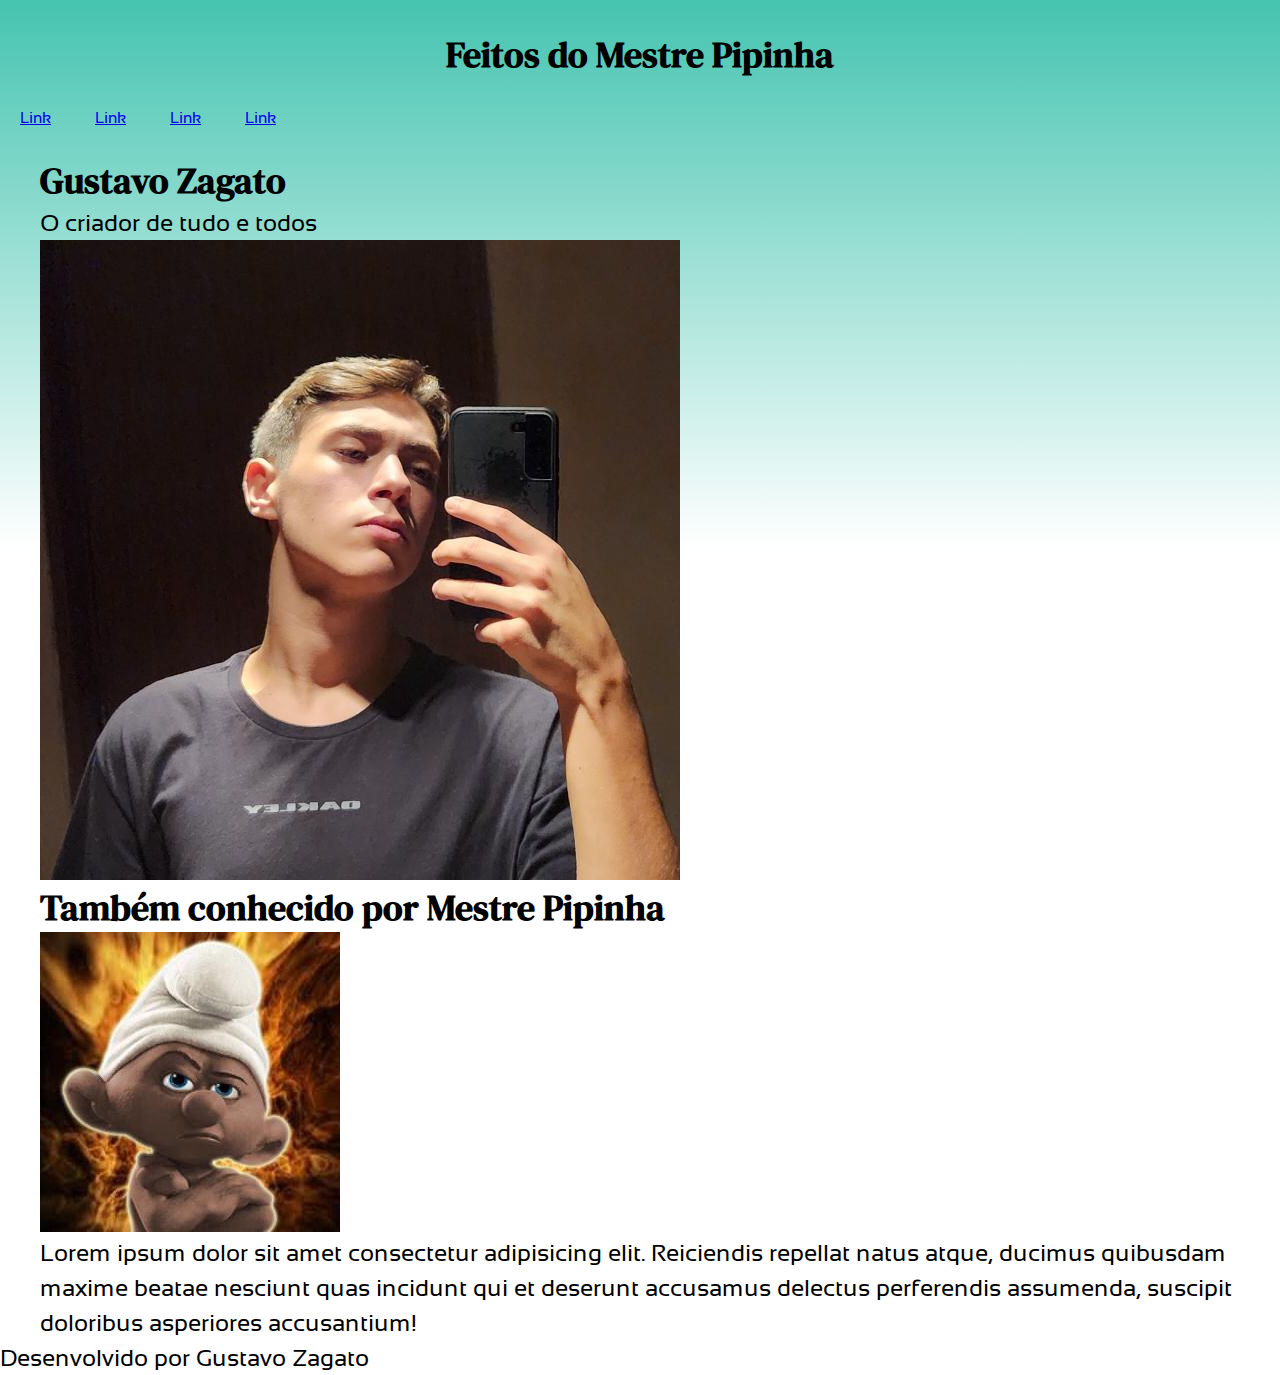
<file: desafio10/index.html>
<!DOCTYPE html>
<html lang="pt-br">
<head>
    <meta charset="UTF-8">
    <meta name="viewport" content="width=device-width, initial-scale=1.0">
    <link rel="stylesheet" href="style.css">
    <title>Mestre Pipinha</title>
</head>
<body>
    <header>
        <h1>
            Feitos do Mestre Pipinha
        </h1>
        <nav>
            <a href="#">Link</a>
            <a href="#">Link</a>
            <a href="#">Link</a>
            <a href="#">Link</a>
        </nav>
    </header>

    <main>
        <h2>
            Gustavo Zagato
        </h2>
        <div>
            <p>
                O criador de tudo e todos
            </p>
            <img src="imagens/eu.png" alt="Gustavo Zagato" class="direita">
        </div>

        <h2>
            Também conhecido por Mestre Pipinha
        </h2>
        <div>
            <img src="imagens/mestre-pipinha.png" alt="Mestre Pipinha">
            <p>
                Lorem ipsum dolor sit amet consectetur adipisicing elit. Reiciendis repellat natus atque, ducimus quibusdam maxime beatae nesciunt quas incidunt qui et deserunt accusamus delectus perferendis assumenda, suscipit doloribus asperiores accusantium!
            </p>
        </div>
    </main>

    <footer>
        <p>
            Desenvolvido por Gustavo Zagato
        </p>
    </footer>
</body>
</html>
</file>
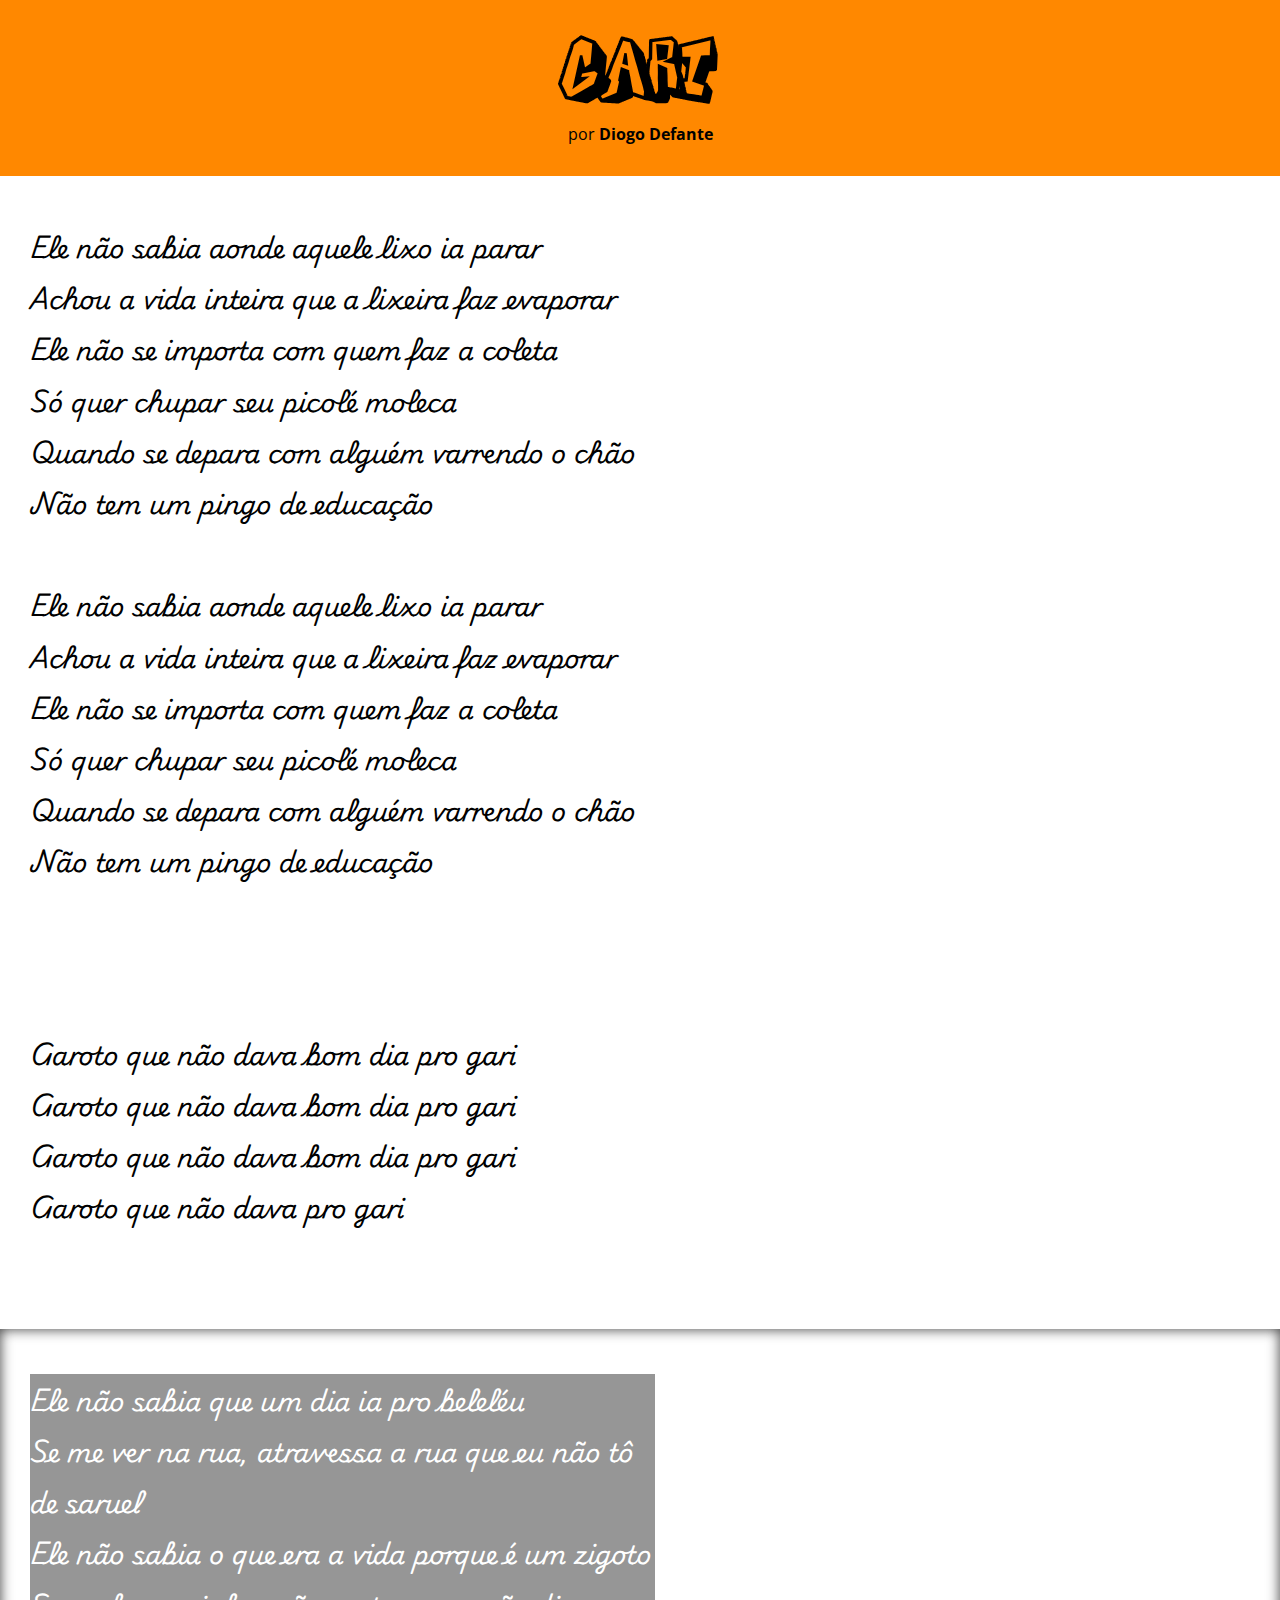
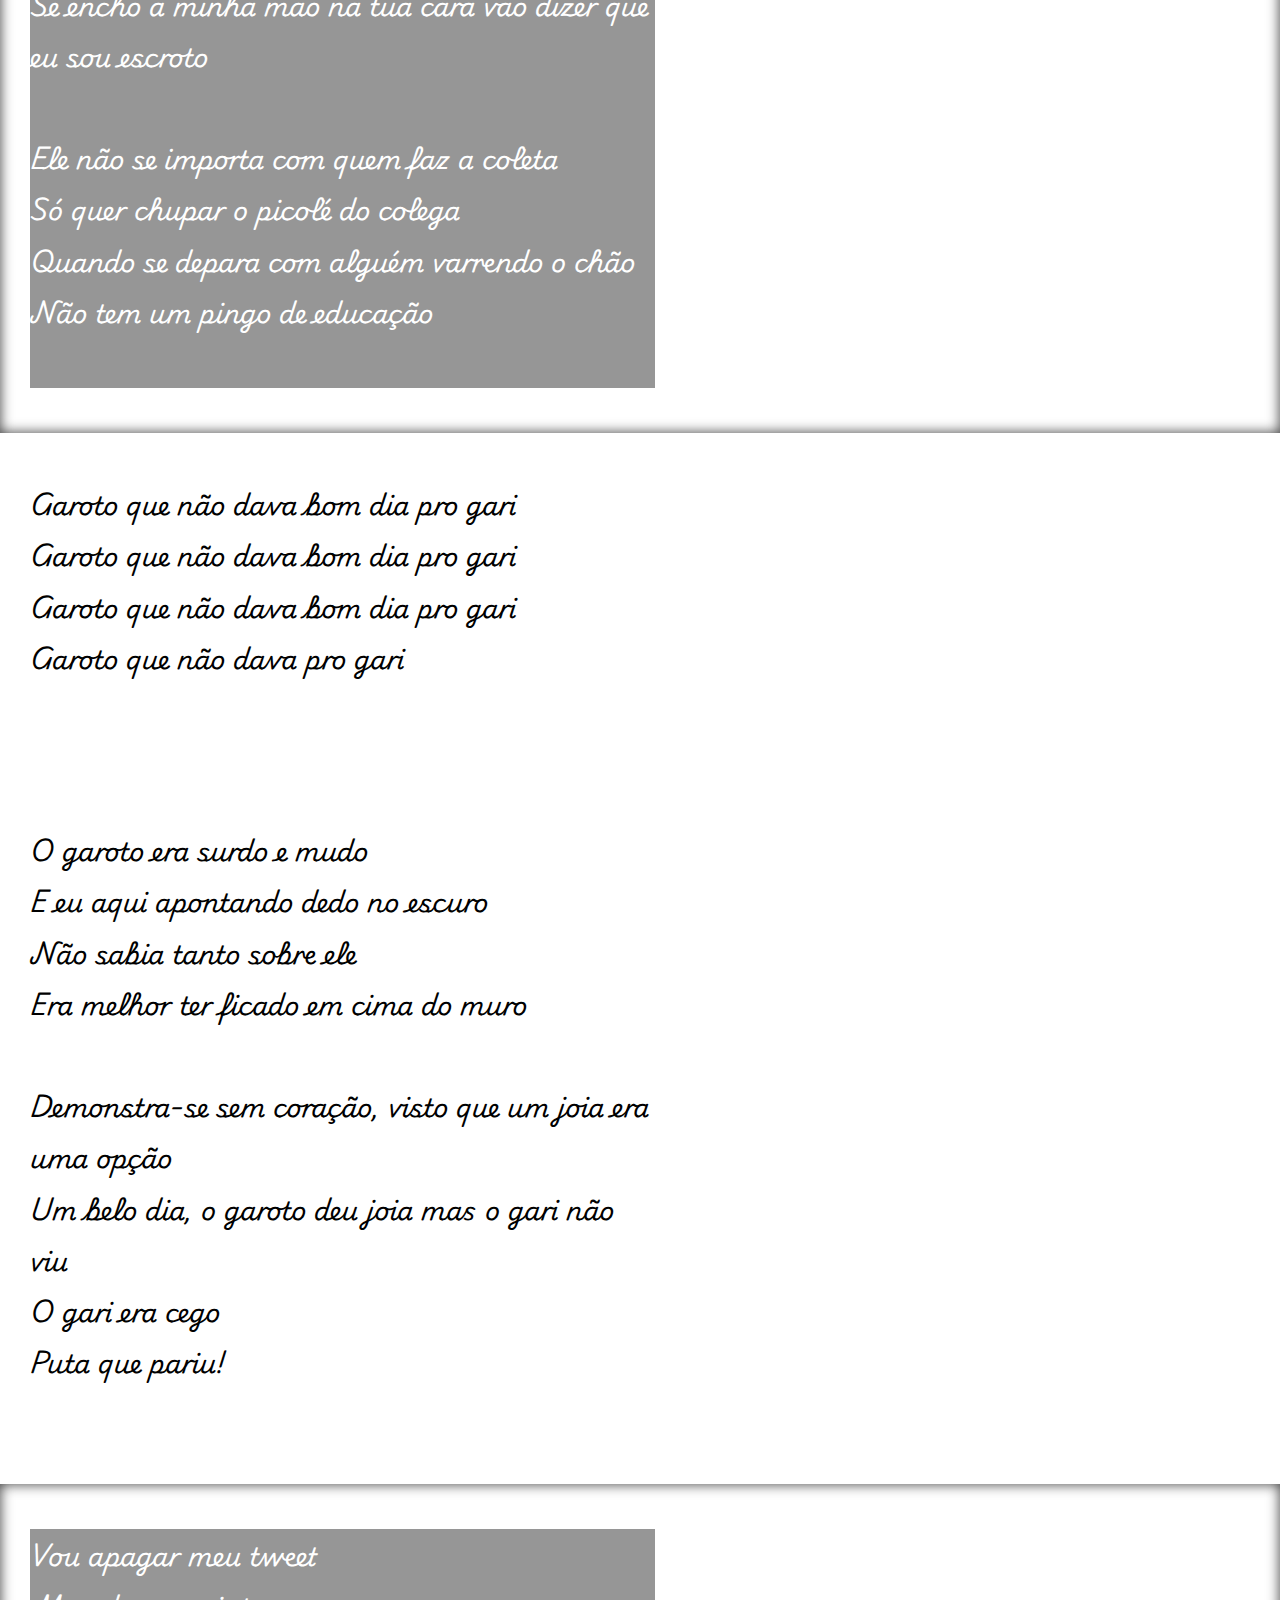
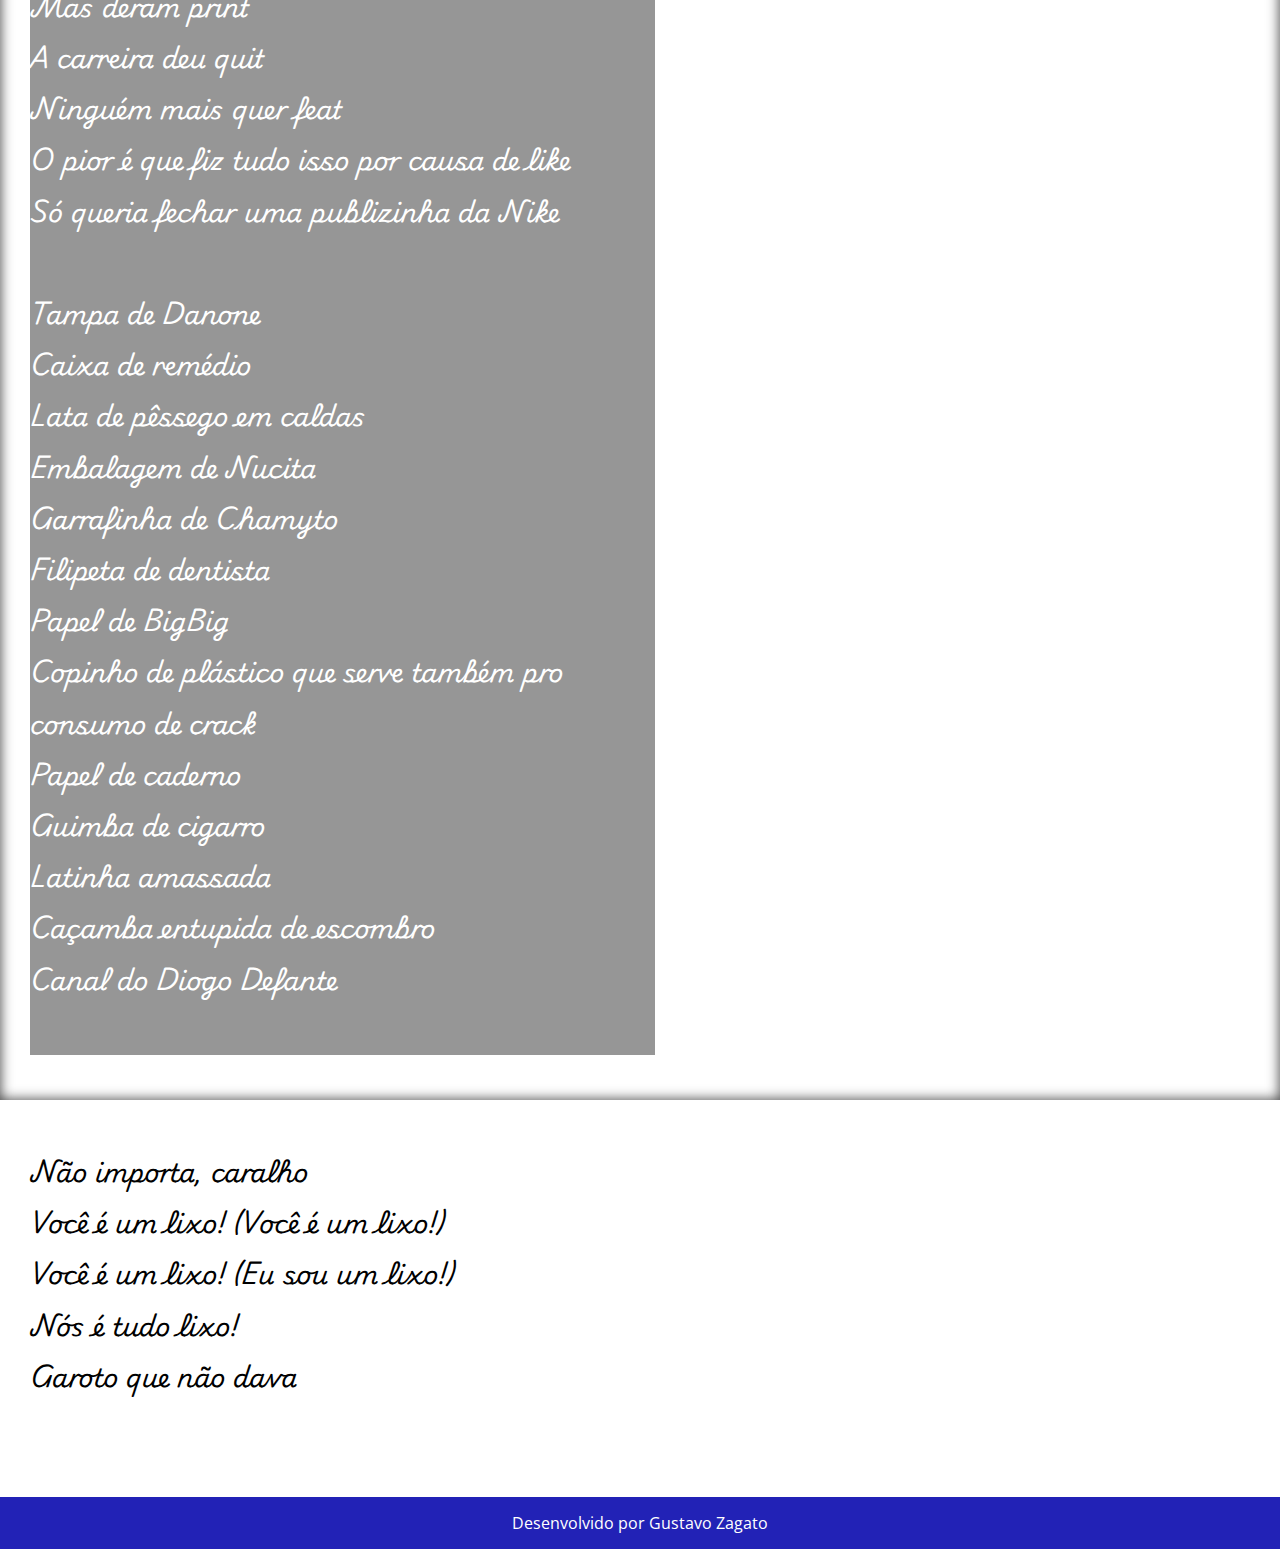
<file: desafio12/index.html>
<!DOCTYPE html>
<html lang="pt-br">
<head>
    <meta charset="UTF-8">
    <meta name="viewport" content="width=device-width, initial-scale=1.0">
    <link rel="stylesheet" href="style.css">
    <title>Gari</title>
</head>
<body>
    <header>
        <h1>Gari</h1>
        <aside>por <strong><a href="#">Diogo Defante</a></strong></aside>
    </header>

    <main>
        <section class="normal">
            <p>
                Ele não sabia aonde aquele lixo ia parar <br>
                Achou a vida inteira que a lixeira faz evaporar <br>
                Ele não se importa com quem faz a coleta <br>
                Só quer chupar seu picolé moleca <br>
                Quando se depara com alguém varrendo o chão <br>
                Não tem um pingo de educação <br>
            </p>
            <p>
                Ele não sabia aonde aquele lixo ia parar<br>
                Achou a vida inteira que a lixeira faz evaporar<br>
                Ele não se importa com quem faz a coleta<br>
                Só quer chupar seu picolé moleca<br>
                Quando se depara com alguém varrendo o chão<br>
                Não tem um pingo de educação<br>
            </p>
        </section>

        <section class="normal">
            <p>
                Garoto que não dava bom dia pro gari<br>
                Garoto que não dava bom dia pro gari<br>
                Garoto que não dava bom dia pro gari<br>
                Garoto que não dava pro gari<br>
            </p>
        </section>

        <section class="imagem">
            <p>
                Ele não sabia que um dia ia pro beleléu<br>
                Se me ver na rua, atravessa a rua que eu não tô de saruel<br>
                Ele não sabia o que era a vida porque é um zigoto<br>
                Se encho a minha mão na tua cara vão dizer que eu sou escroto<br>
            </p>
            <p>
                Ele não se importa com quem faz a coleta<br>
                Só quer chupar o picolé do colega<br>
                Quando se depara com alguém varrendo o chão<br>
                Não tem um pingo de educação<br>
            </p>
        </section>

        <section class="normal">
            <p>
                Garoto que não dava bom dia pro gari<br>
                Garoto que não dava bom dia pro gari<br>
                Garoto que não dava bom dia pro gari<br>
                Garoto que não dava pro gari<br>
            </p>
        </section>

        <section class="normal">
            <p>
                O garoto era surdo e mudo<br>
                E eu aqui apontando dedo no escuro<br>
                Não sabia tanto sobre ele<br>
                Era melhor ter ficado em cima do muro<br>
            </p>
            <p>
                Demonstra-se sem coração, visto que um joia era uma opção<br>
                Um belo dia, o garoto deu joia mas o gari não viu<br>
                O gari era cego<br>
                Puta que pariu!<br>
            </p>
        </section>

        <section class="imagem">
            <p>
                Vou apagar meu tweet<br>
                Mas deram print<br>
                A carreira deu quit<br>
                Ninguém mais quer feat<br>
                O pior é que fiz tudo isso por causa de like<br>
                Só queria fechar uma publizinha da Nike<br>
            </p>
            <p>
                Tampa de Danone<br>
                Caixa de remédio<br>
                Lata de pêssego em caldas<br>
                Embalagem de Nucita<br>
                Garrafinha de Chamyto<br>
                Filipeta de dentista<br>
                Papel de BigBig<br>
                Copinho de plástico que serve também pro consumo de crack<br>
                Papel de caderno<br>
                Guimba de cigarro<br>
                Latinha amassada<br>
                Caçamba entupida de escombro<br>
                Canal do Diogo Defante<br>
            </p>
        </section>

        <section class="normal">
            <p>
                Não importa, caralho<br>
                Você é um lixo! (Você é um lixo!)<br>
                Você é um lixo! (Eu sou um lixo!)<br>
                Nós é tudo lixo!<br>
                Garoto que não dava<br>
            </p>
        </section>
    </main>

    <footer>
        <aside> Desenvolvido por Gustavo Zagato </aside>
    </footer>
</body>
</html>
</file>
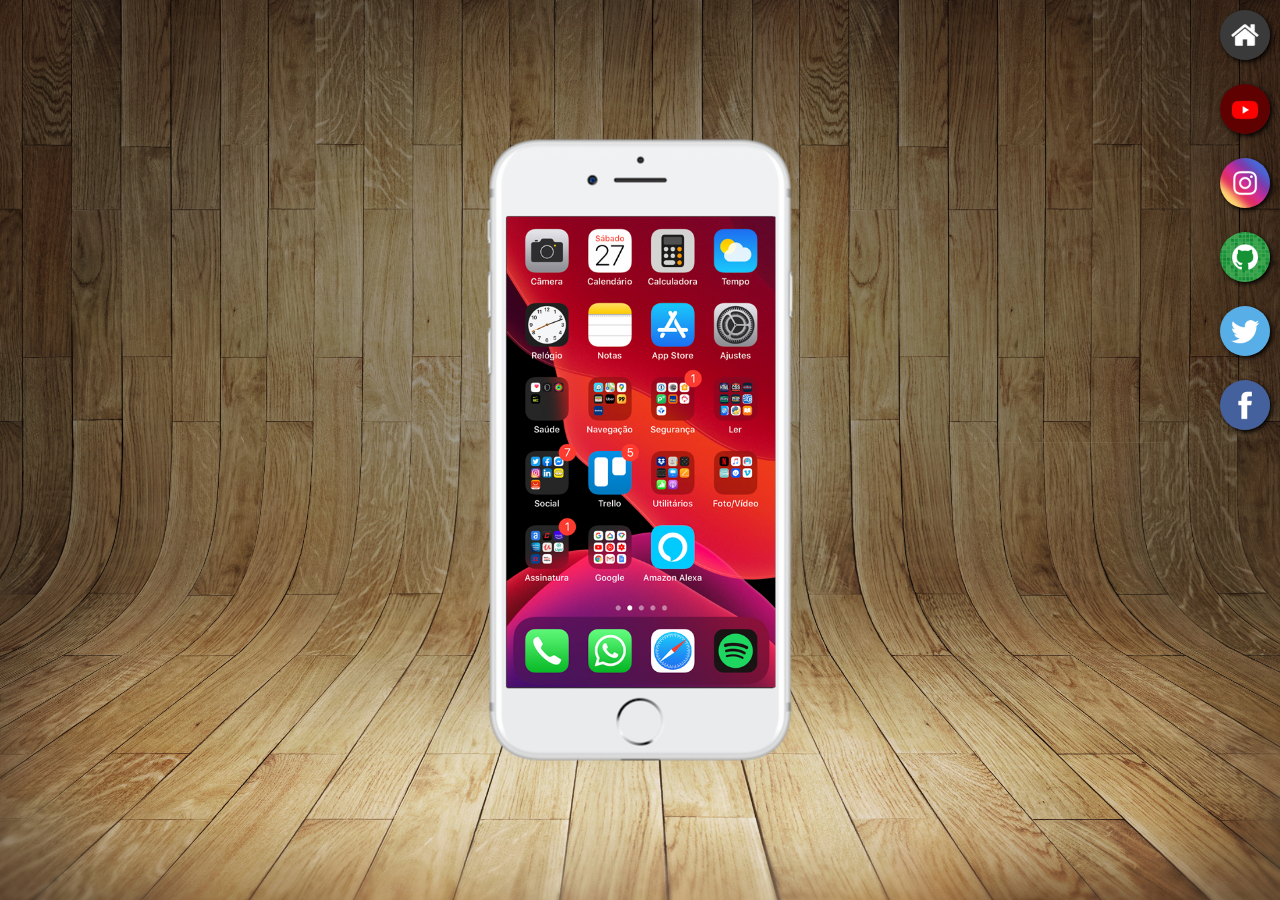
<file: desafio13/index.html>
<!DOCTYPE html>
<html lang="pt-br">
<head>
    <meta charset="UTF-8">
    <meta name="viewport" content="width=device-width, initial-scale=1.0">
    <link rel="shortcut icon" href="favicon.ico" type="image/x-icon">
    <link rel="stylesheet" href="style.css">
    <title>Projeto Redes Sociais</title>
</head>
<body>
    <main>
        <section id="telefone">
            <iframe src="home.html" name="tela" id="tela" frameborder="0"></iframe>
        </section>
        <section id="redes-sociais">
            <a href="home.html" target="tela"> <img src="imagens/logo-home.jpg" alt="home"> </a><br>
            <a href="https://www.youtube.com" target="tela"> <img src="imagens/logo-youtube.jpg" alt="youtube"> </a><br>
            <a href="https://www.instagram.com" target="tela"> <img src="imagens/logo-instagram.jpg" alt="instagram"> </a><br>
            <a href="https://www.cursoemvideo.com/" target="tela"> <img src="imagens/logo-github.jpg" alt="github"> </a><br>
            <a href="#" target="tela"> <img src="imagens/logo-twitter.jpg" alt="twitter"> </a><br>
            <a href="#" target="tela"> <img src="imagens/logo-facebook.jpg" alt="facebook"> </a><br>
        </section>
    </main>
</body>
</html>
</file>
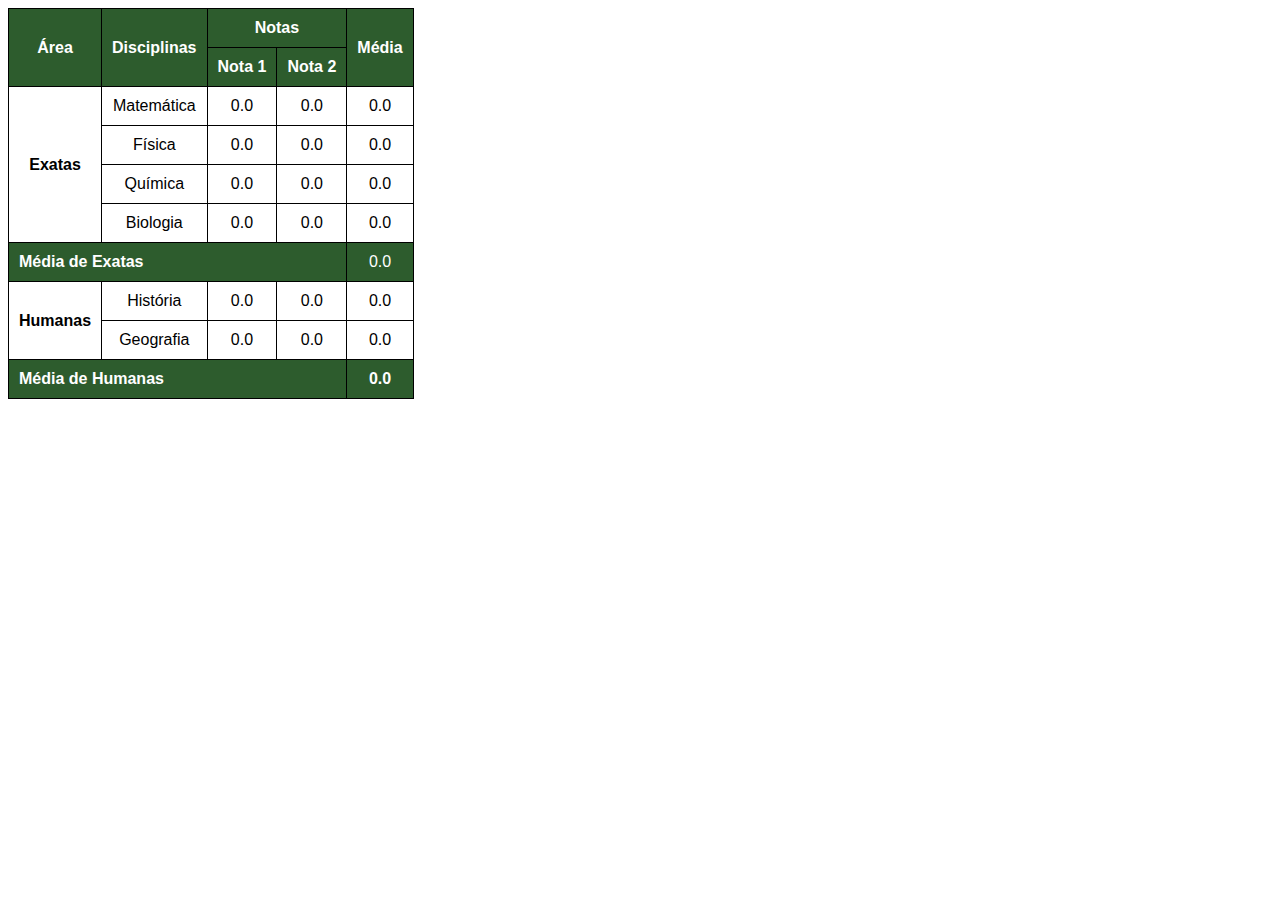
<file: desafio14-tabela/index.html>
<!DOCTYPE html>
<html lang="pt-br">
<head>
    <meta charset="UTF-8">
    <meta name="viewport" content="width=device-width, initial-scale=1.0">
    <title>Tabela imensa</title>
    <style>
        table{
            border-collapse: collapse;
            font-family: Arial, Helvetica, sans-serif;
        }

        td, th{
            border: 1px solid black;
            padding: 10px;
            text-align: center;
        }

        .cor{
            background-color: rgb(45, 92, 45);
            color: white;
        }

        .esquerda{
            text-align: left;
        }
    </style>
</head>
<body>
    <table>
        <thead>
            <tr class="cor">
                <th rowspan="2" scope="col">Área</th>
                <th rowspan="2" scope="col">Disciplinas</th>
                <th colspan="2" scope="colgroup">Notas</th>
                <th rowspan="2" scope="col">Média</th>
            </tr>
            <tr class="cor">
                <th scope="col">Nota 1</th>
                <th scope="col">Nota 2</th>
            </tr>
        </thead>
        <tbody>
            <tr>
                <th rowspan="4" scope="rowgroup">Exatas</td>
                <td>Matemática</td>
                <td>0.0</td>
                <td>0.0</td>
                <td>0.0</td>
            </tr>
            <tr>
                <td>Física</td>
                <td>0.0</td>
                <td>0.0</td>
                <td>0.0</td>
            </tr>
            <tr>
                <td>Química</td>
                <td>0.0</td>
                <td>0.0</td>
                <td>0.0</td>
            </tr>
            <tr>
                <td>Biologia</td>
                <td>0.0</td>
                <td>0.0</td>
                <td>0.0</td>
            </tr>
            <tr class="cor">
                <th colspan="4" class="esquerda" scope="row">Média de Exatas</th>
                <td>0.0</td>
            </tr>
            <tr>
                <th rowspan="2" scope="rowgroup">Humanas</td>
                <td>História</td>
                <td>0.0</td>
                <td>0.0</td>
                <td>0.0</td>
            </tr>
            <tr>
                <td>Geografia</td>
                <td>0.0</td>
                <td>0.0</td>
                <td>0.0</td>
            </tr>
            <tr class="cor">
                <th colspan="4" class="esquerda" scope="row">Média de Humanas</th>
                <td><strong>0.0</strong></td>
            </tr>
        </tbody>
    </table>
</body>
</html>
</file>
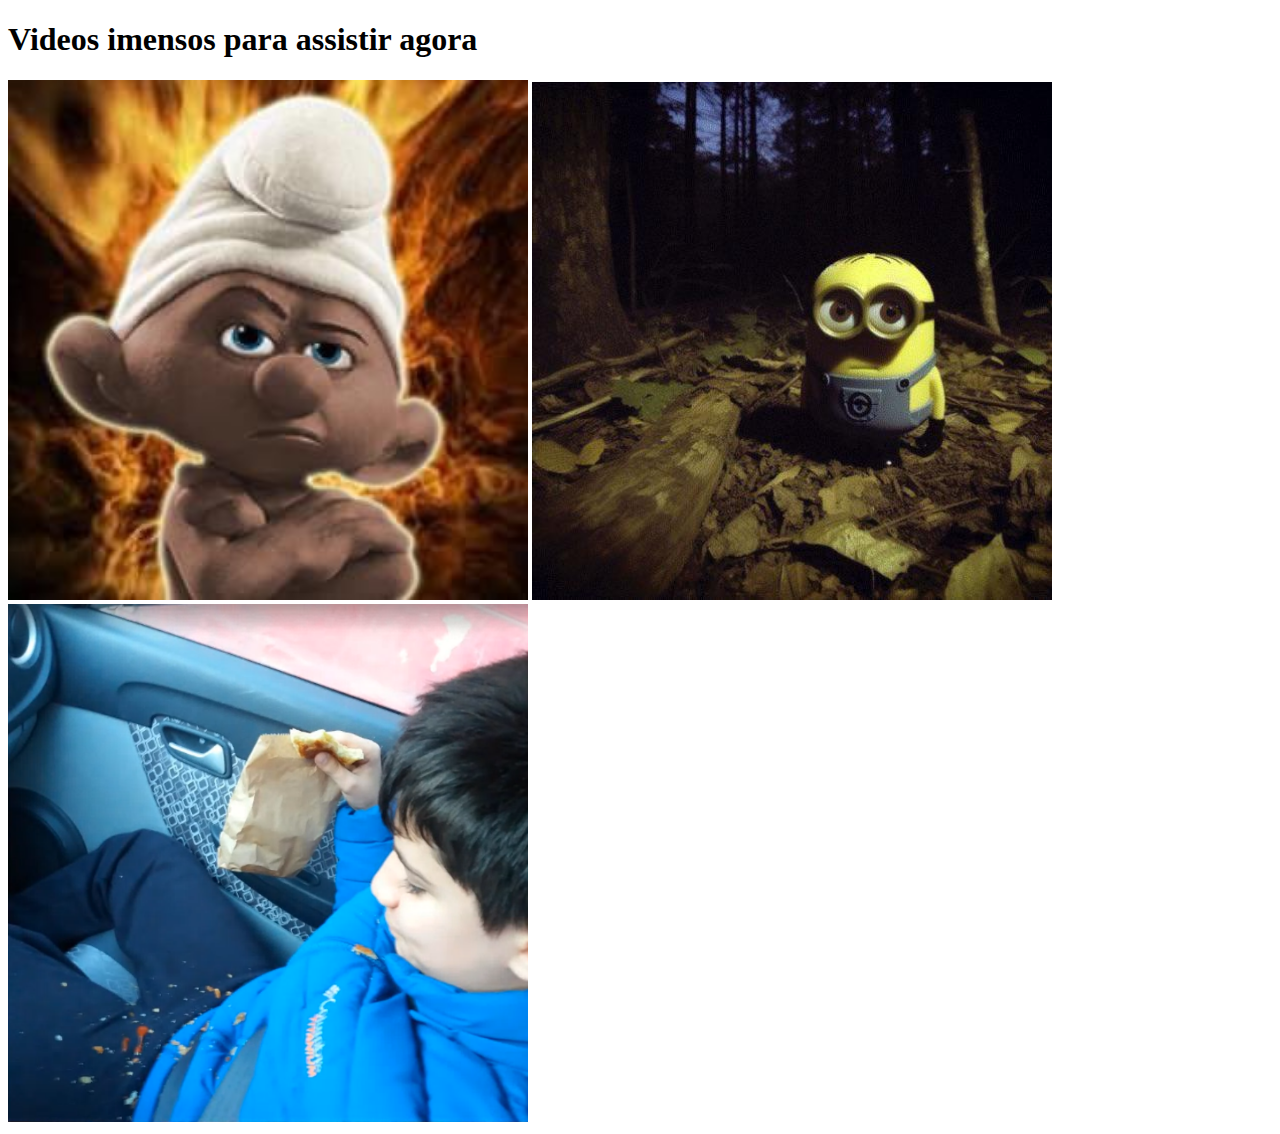
<file: desafio9/index.html>
<!DOCTYPE html>
<html lang="pt-br">
<head>
    <meta charset="UTF-8">
    <meta name="viewport" content="width=device-width, initial-scale=1.0">
    <title>Videos imensos</title>
</head>
<body>
    <h1> Videos imensos para assistir agora </h1>
    <a href="video1.html" rel="next"><img src="imagens/mestre-pipinha.jpg" alt="" width="520"></a>
    <a href="video2.html" rel="next"><img src="imagens/f0b.jpeg" alt="" width="520"></a>
    <a href="video3.html" rel="next"><img src="imagens/Screenshot_5.png" alt="" width="520"></a>
</body>
</html>
</file>
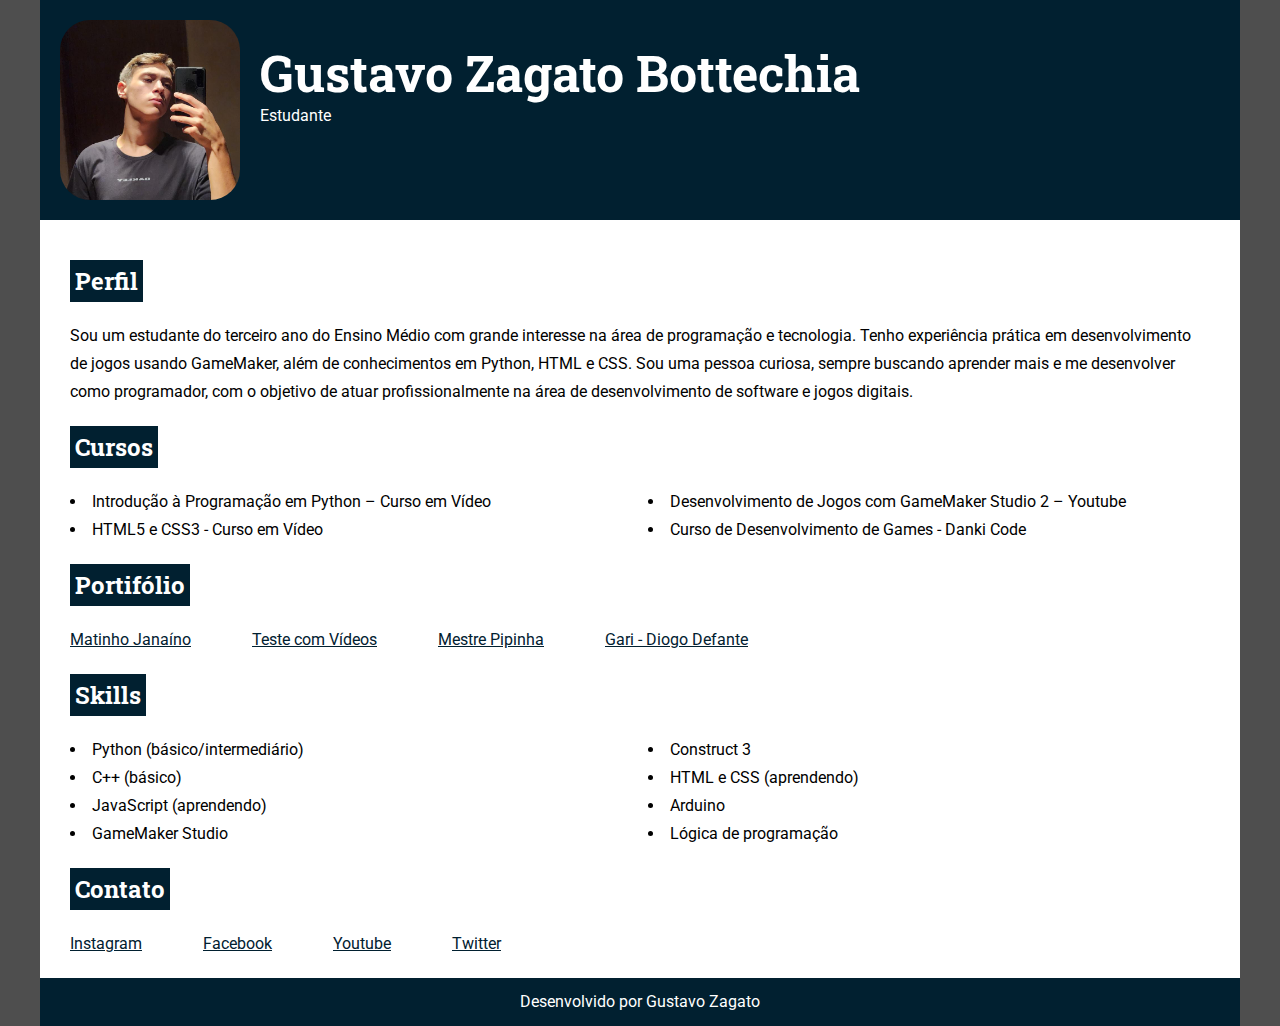
<file: gustavo/index.html>
<!DOCTYPE html>
<html lang="pt-br">
<head>
    <meta charset="UTF-8">
    <meta name="viewport" content="width=device-width, initial-scale=1.0">
    <link rel="stylesheet" href="style.css">
    <title>Gustavo Zagato</title>
</head>
<body>
    <header>
        <img src="imagens/eugrande.png" alt="Gustavo Zagato">
        <div>
            <h1>Gustavo Zagato Bottechia</h1>
            <aside>Estudante</aside>
        </div>
    </header>

    <main>
        <h2>Perfil</h2>
        <p>Sou um estudante do terceiro ano do Ensino Médio com grande interesse na área de programação e tecnologia. Tenho experiência prática em desenvolvimento de jogos usando GameMaker, além de conhecimentos em Python, HTML e CSS. Sou uma pessoa curiosa, sempre buscando aprender mais e me desenvolver como programador, com o objetivo de atuar profissionalmente na área de desenvolvimento de software e jogos digitais.</p>

        <h2>Cursos</h2>
        <ul >
            <li>Introdução à Programação em Python – Curso em Vídeo</li>
            <li>HTML5 e CSS3 - Curso em Vídeo</li>
            <li>Desenvolvimento de Jogos com GameMaker Studio 2 – Youtube</li>
            <li>Curso de Desenvolvimento de Games - Danki Code </li>
        </ul>

        <h2>Portifólio</h2>
        <nav>
            <a href="https://gustavozagato.github.io/html-css/desafio5/gustavo.html" target="_blank" rel="external">Matinho Janaíno</a>
            <a href="https://gustavozagato.github.io/html-css/desafio9/" target="_blank" rel="external">Teste com Vídeos</a>
            <a href="https://gustavozagato.github.io/html-css/desafio10/" target="_blank" rel="external">Mestre Pipinha</a>
            <a href="https://gustavozagato.github.io/html-css/desafio12/" target="_blank" rel="external">Gari - Diogo Defante</a>
        </nav>

        <h2>Skills</h2>
        <ul>
            <li>Python (básico/intermediário)</li>
            <li>C++ (básico)</li>
            <li>JavaScript (aprendendo)</li>
            <li>GameMaker Studio</li>
            <li>Construct 3</li>
            <li>HTML e CSS (aprendendo)</li>
            <li>Arduino</li>
            <li>Lógica de programação</li>
        </ul>

        <h2>Contato</h2>
        <nav>
            <a href="#">Instagram</a>
            <a href="#">Facebook</a>
            <a href="#">Youtube</a>
            <a href="#">Twitter</a>
        </nav>
    </main>

    <footer>
        <p>Desenvolvido por Gustavo Zagato</p>
    </footer>
</body>
</html>
</file>
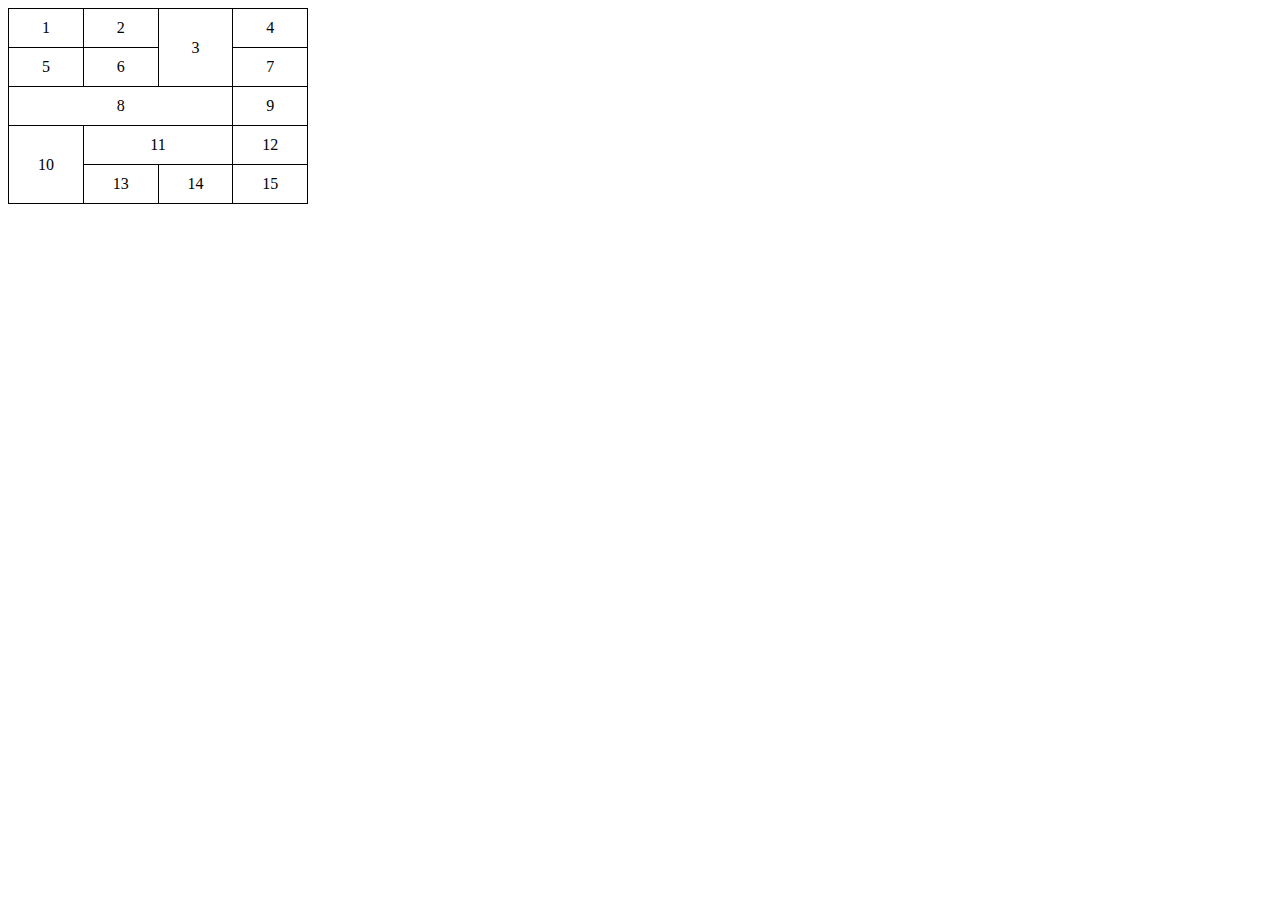
<file: desafio13-tabela/tabela1.html>
<!DOCTYPE html>
<html lang="pt-br">
<head>
    <meta charset="UTF-8">
    <meta name="viewport" content="width=device-width, initial-scale=1.0">
    <title>Tabela 1</title>
    <style>
        table{
            border-collapse: collapse;
            width: 300px;
        }

        td{
            border: 1px solid black;
            padding: 10px;
            text-align: center;
        }
    </style>
</head>
<body>
    <table>
        <tr>
            <td>1</td>
            <td>2</td>
            <td rowspan="2">3</td>
            <td>4</td>
        </tr>
        <tr>
            <td>5</td>
            <td>6</td>
            <td>7</td>
        </tr>
        <tr>
            <td colspan="3">8</td>
            <td>9</td>
        </tr>
        <tr>
            <td rowspan="2">10</td>
            <td colspan="2">11</td>
            <td>12</td>
        </tr>
        <tr>
            <td>13</td>
            <td>14</td>
            <td>15</td>
        </tr>
    </table>
</body>
</html>
</file>
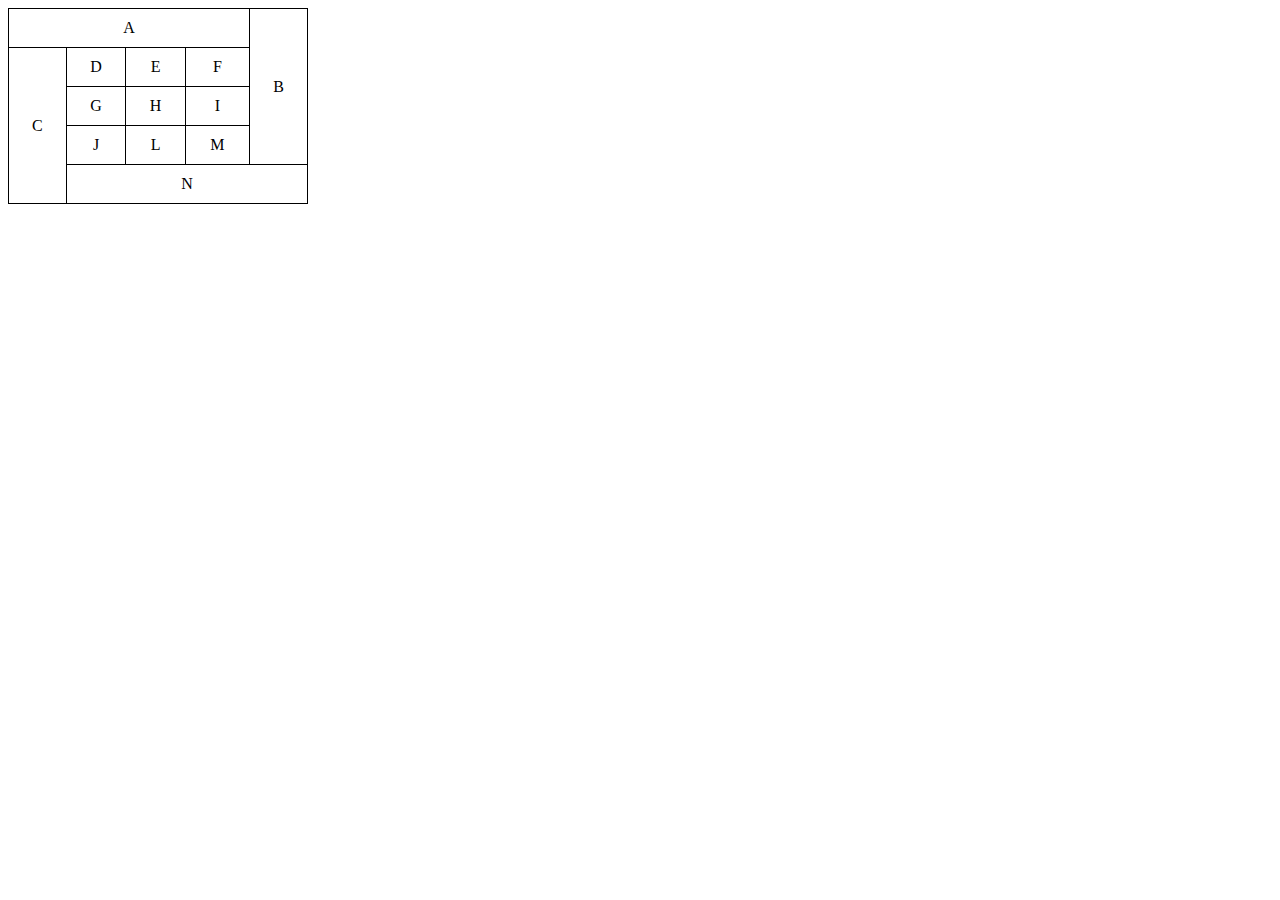
<file: desafio13-tabela/tabela2.html>
<!DOCTYPE html>
<html lang="en">
<head>
    <meta charset="UTF-8">
    <meta name="viewport" content="width=device-width, initial-scale=1.0">
    <title>Tabela 2</title>
    <style>
        table{
            border-collapse: collapse;
            width: 300px;
        }

        td{
            border: 1px solid black;
            padding: 10px;
            text-align: center;
        }
    </style>
</head>
<body>
    <table>
        <tr>
            <td colspan="4">A</td>
            <td rowspan="4">B</td>
        </tr>
        <tr>
            <td rowspan="4">C</td>
            <td>D</td>
            <td>E</td>
            <td>F</td>
        </tr>
        <tr>
            <td>G</td>
            <td>H</td>
            <td>I</td>
        </tr>
        <tr>
            <td>J</td>
            <td>L</td>
            <td>M</td>
        </tr>
        <tr>
            <td colspan="4">N</td>
        </tr>
    </table>
</body>
</html>
</file>
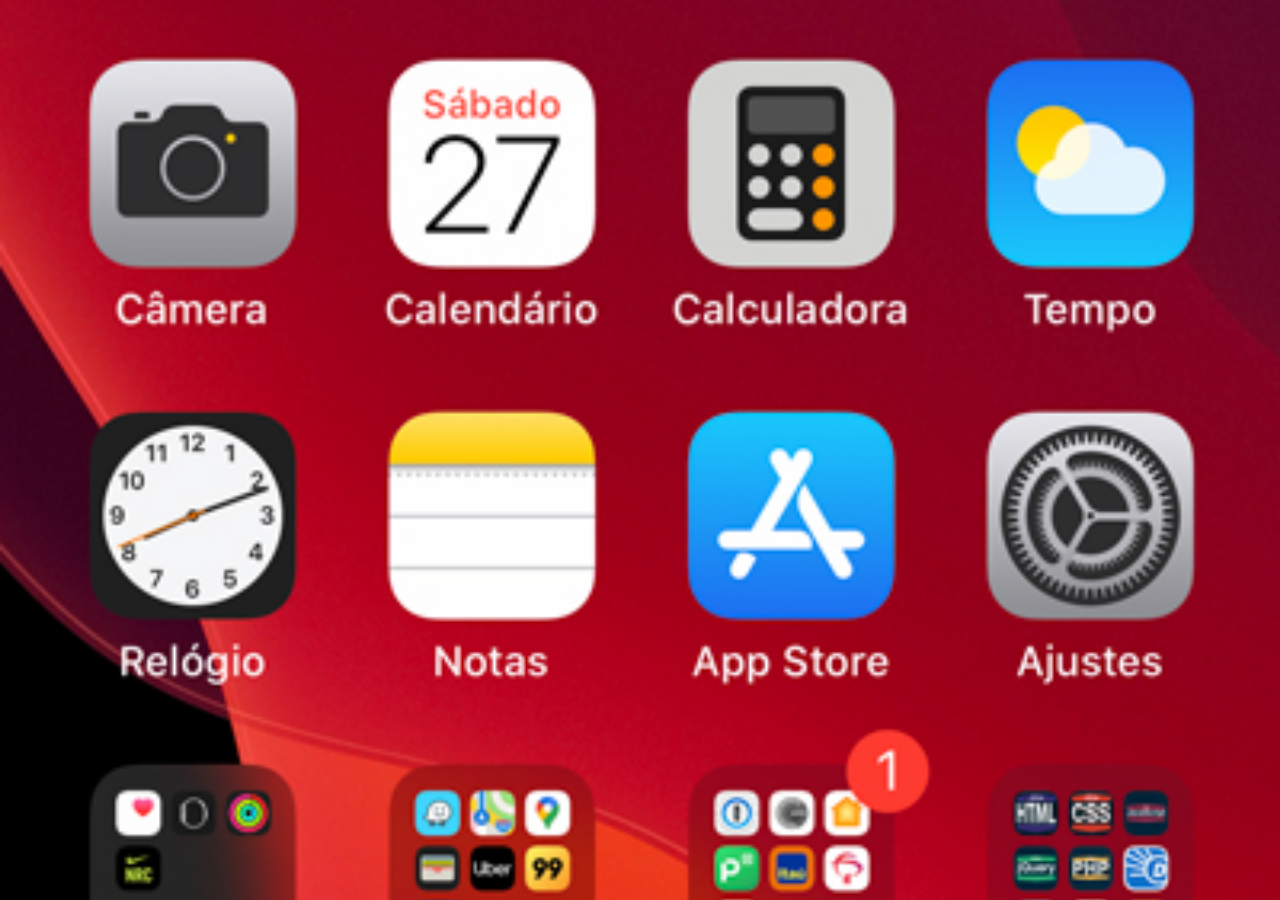
<file: desafio13/home.html>
<!DOCTYPE html>
<html lang="pt-br">
<head>
    <meta charset="UTF-8">
    <meta name="viewport" content="width=device-width, initial-scale=1.0">
    <title>Home</title>
</head>
<style>
    * {
        margin: 0px;
        padding: 0px;
    }

    body{
        width: 100vw;
        height: 100vh;
        background: black url(imagens/tela-home.jpg) no-repeat top center;
        background-size: cover;
    }
</style>
<body>
    
</body>
</html>
</file>
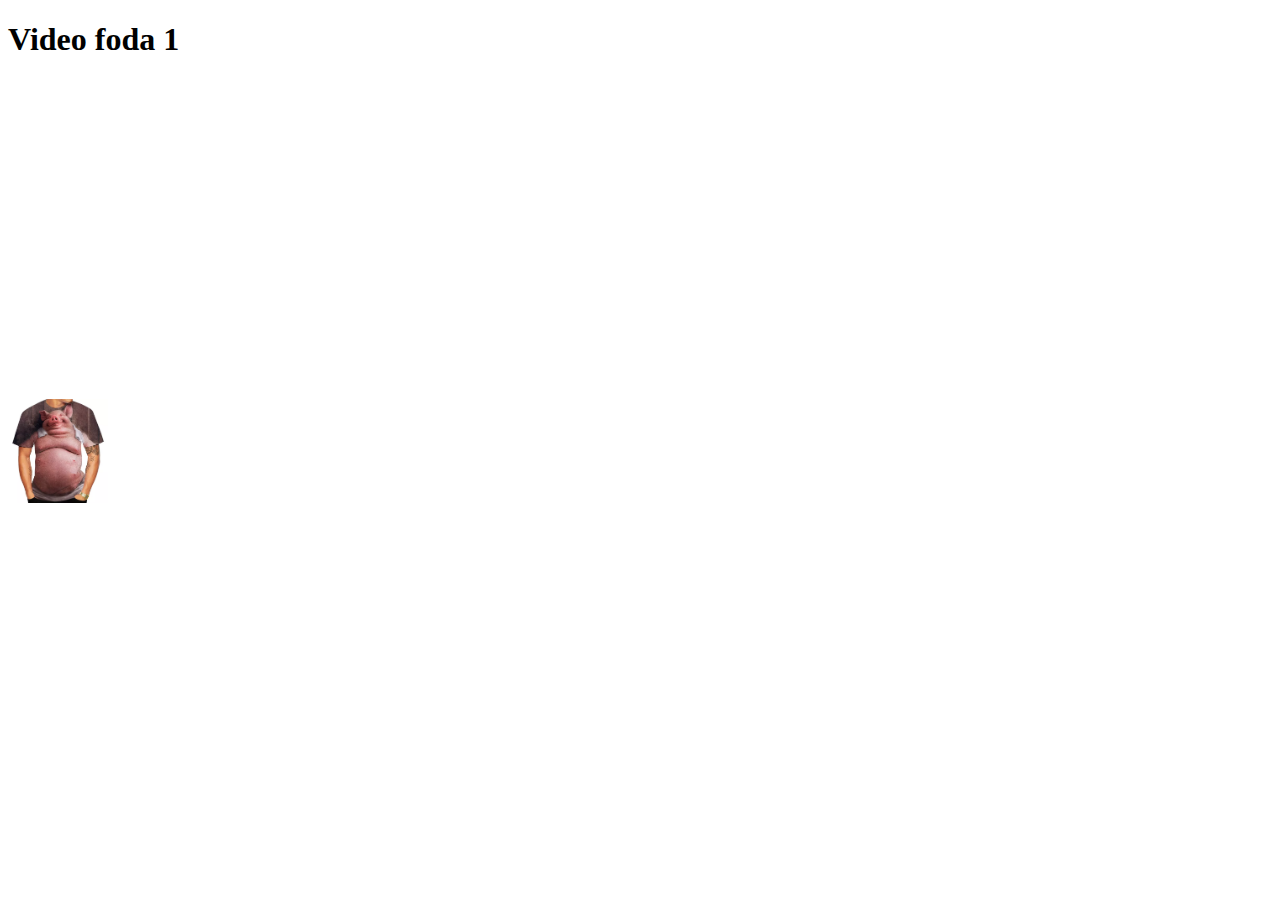
<file: desafio9/video1.html>
<!DOCTYPE html>
<html lang="pt-br">
<head>
    <meta charset="UTF-8">
    <meta name="viewport" content="width=device-width, initial-scale=1.0">
    <title>Video 1</title>
</head>
<body>
    <h1>Video foda 1</h1>

    <iframe width="560" height="315" src="https://www.youtube.com/embed/HbhXI0Abyew?si=_2PkMmx2h5YDc-pJ" title="YouTube video player" frameborder="0" allow="accelerometer; autoplay; clipboard-write; encrypted-media; gyroscope; picture-in-picture; web-share" referrerpolicy="strict-origin-when-cross-origin" allowfullscreen></iframe>
<br>
    <a href="index.html" rel="prev"><img src="imagens/porco.png" alt="" width="100"></a>
</body>
</html>
</file>
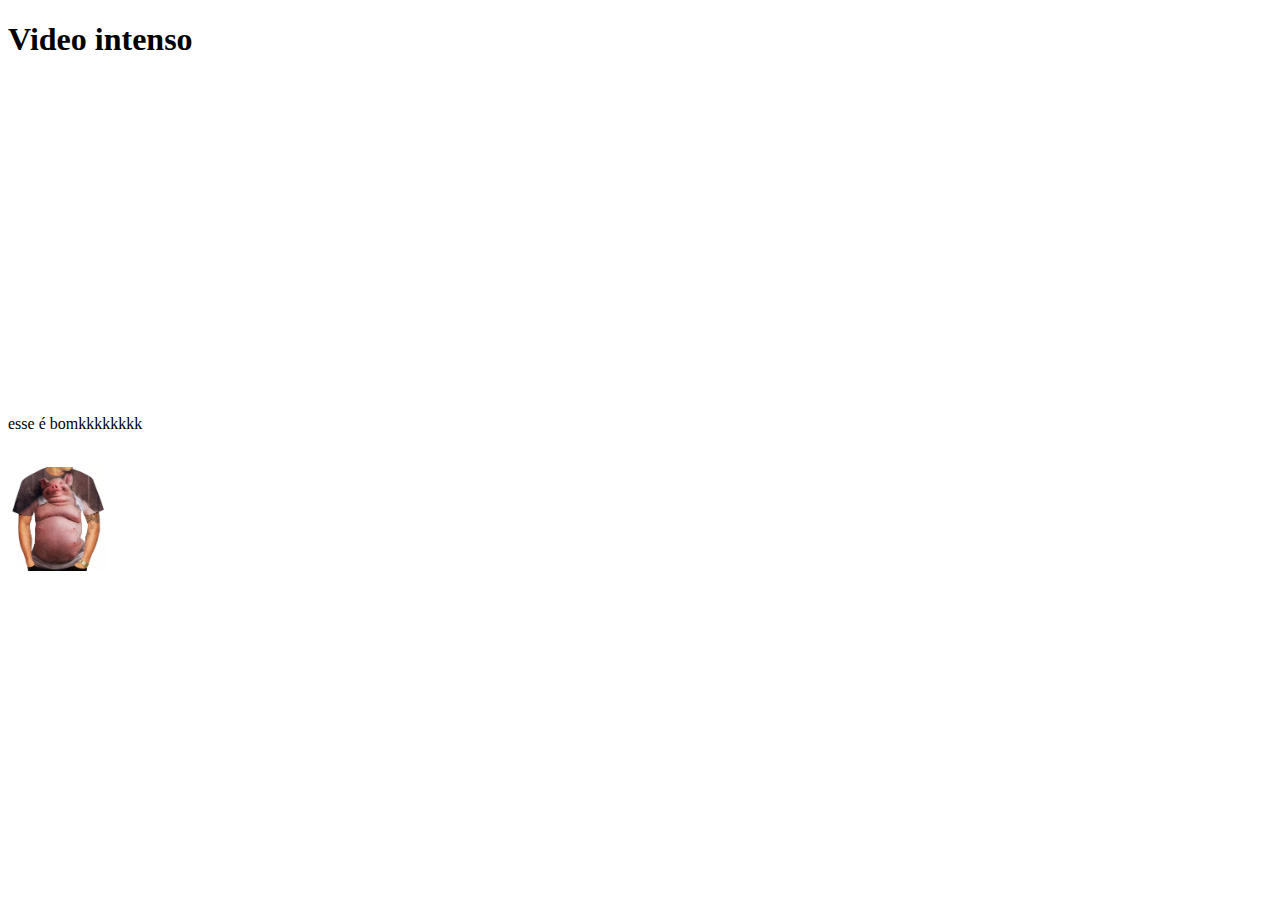
<file: desafio9/video2.html>
<!DOCTYPE html>
<html lang="pt-br">
<head>
    <meta charset="UTF-8">
    <meta name="viewport" content="width=device-width, initial-scale=1.0">
    <title>Video2</title>
</head>
<body>
    <h1>Video intenso</h1>

    <iframe width="560" height="315" src="https://www.youtube.com/embed/cVI1_4kbOww?si=HhNTvTITuYf-EzAv" title="YouTube video player" frameborder="0" allow="accelerometer; autoplay; clipboard-write; encrypted-media; gyroscope; picture-in-picture; web-share" referrerpolicy="strict-origin-when-cross-origin" allowfullscreen></iframe>

    <p>esse é bomkkkkkkkk</p>
    <br>
    <a href="index.html" rel="prev"><img src="imagens/porco.png" alt="" width="100"></a>
</body>
</html>
</file>
<file: desafio10/style.css>
@charset "UTF-8";
@import url('https://fonts.googleapis.com/css2?family=Sansation:ital,wght@0,300;0,400;0,700;1,300;1,400;1,700&display=swap');
@import url('https://fonts.googleapis.com/css2?family=DM+Serif+Text:ital@0;1&display=swap');

:root{
    --cor0: #45C4B0;
    --cor1: #012030;
    --fontnormal: "Sansation", sans-serif;
    --fonttitulo:"DM Serif Text", serif;
}

p{
    font-size: 24px;
    line-height: 35px;
}

*{
    margin: 0;
    font-family: var(--fontnormal);
}

body{
    background-image:linear-gradient(to bottom, var(--cor0), transparent 40%);
}

header{
    margin: 0px 0px 30px 0;
}

h1{
    padding: 30px;
    text-align: center;
    font-family: var(--fonttitulo);
    font-size: 36px;
}

a{
    margin: 0px 20px;
}

main {
    margin: auto;
    max-width: 1200px;
    min-width: 300px;
}

h2{
    font-size: 36px;
    font-family: var(--fonttitulo);
}

main > img{
    max-width: 40%;
    border-radius: 20px;
    box-shadow: 0px 0px 8px rgb(0, 0, 0);
}
</file>
<file: desafio12/style.css>
@charset "UTF-8";
@import url('https://fonts.googleapis.com/css2?family=Playwrite+DK+Loopet:wght@100..400&display=swap');
@import url('https://fonts.googleapis.com/css2?family=Open+Sans:ital,wght@0,300..800;1,300..800&display=swap');
@font-face {
    font-family: 'DOCALLISME';
    src: url('docallisme_on_street/DOCALLISME\ ON\ STREET.ttf') format(truetype);
}

:root {
    --font01: 'DOCALLISME', sans-serif;
    --font02: "Playwrite DK Loopet", cursive;
    --font03: "Open Sans", sans-serif;
}

.normal{
    background-color: white;
}

.imagem{
    color: white;
}

#img01{
    background: black url(imagens/gari.jpg) center center no-repeat fixed;
    background-size: cover;
}

#img02{
    background: black url(https://media4.giphy.com/media/v1.Y2lkPTc5MGI3NjExOGhycTQwaWRxcDB0NG91NGRidzRlNWQ2djMydnJiZGdweWd2eWNhNyZlcD12MV9pbnRlcm5hbF9naWZfYnlfaWQmY3Q9Zw/Hj2LtnxQMyrknQUKgb/giphy.gif) top center no-repeat fixed;
    background-size: cover;
}

*{
    margin: 0px;
    font-family: var(--font02);
}

header{
    background-color: rgb(255, 136, 0);
    text-align: center;
    padding: 20px;
}

audio{
    margin-top: 20px;
}

h1{
    font-size: 80px;
    font-family: var(--font01);
    padding-top: 10px;
}

aside{
    font-family: var(--font03);
    padding: 10px;
}

a{
    color: black;
    text-decoration: none;
    font-family: var(--font03);
}

a:hover{
    text-decoration: underline;
}

section{
    padding-top: 5vh;
    padding-bottom: 5vh;
    padding-left: 30px;
    line-height: 2em;
    font-size: 2vw;
}

section.imagem{
    box-shadow: inset 0px 0px 13px rgba(0, 0, 0, 0.774);
}

section.imagem > p{
    background-color: rgba(0, 0, 0, 0.411);
}

section > p{
    padding-bottom: 2em;
    max-width: 50%;
}

footer{
    background-color: rgb(34, 34, 182);
    color: white;
    text-align: center;
    padding: 5px;
}
</file>
<file: desafio13/style.css>
@charset "UTF-8";

*{
    margin: 0px;
    padding: 0px;
    font-family: Arial, Helvetica, sans-serif;
}

html, body{
    height: 100vh;
    width: 100vw;
    background-color: black;
}

body{
    background: url('imagens/fundo-madeira.jpg') no-repeat top center;
    background-size: cover;
    background-attachment: fixed;
}

main{
    height: 100vh;
    position: relative;
}

section#telefone{
    position: absolute;
    top: 50%;
    left: 50%;
    transform: translate(-50%, -50%);

    height: 627px;
    width: 311px;
    background: url(imagens/frame-iphone.png) no-repeat;

}

iframe#tela {
    position: relative;
    top: 80px;
    left: 22px;
    width: 269px;
    height: 471px;
}

section#redes-sociais{
    text-align: right;
}

section#redes-sociais img{
    width: 50px;
    border-radius: 50%;
    margin: 10px;
    box-shadow: 2px 2px 5px black;
    box-sizing: border-box;
}

section#redes-sociais img:hover{
    border: 2px solid rgba(255, 255, 255, 0.603);
    transform: translate(-3px, -3px);
    box-shadow: 5px 5px 10px rgba(0, 0, 0, 0.658);
    transition: transform .3s, border .3s;
}
</file>
<file: gustavo/style.css>
@charset "UTF-8";
@import url('https://fonts.googleapis.com/css2?family=Roboto:ital,wght@0,100..900;1,100..900&display=swap');
@import url('https://fonts.googleapis.com/css2?family=Roboto+Slab:wght@100..900&display=swap');

:root{
    --cor1: #012030;
    --font1: "Roboto Slab", serif;
    --font2: "Roboto", sans-serif;
}

*{
    margin: 0px;
    padding: 0px;
    font-family: var(--font2);
}

h1, h2{
    font-family: var(--font1);
}

body{
    background-color: rgb(78, 78, 78)
}

header, main, footer{
    margin: auto;
    max-width: 1200px;
}

header{
    display: flex;
    background-color: var(--cor1);
    color: white;
}

img{
    max-width: 15%;
    margin: 20px;
    border-radius: 30px;
}

h1{
    margin-top: 40px;
    display: inline-block;
    font-size: 50px;
}

div{
    display: inline-block;
}

main{
    background-color: white;
    padding: 20px 0px;
}

h2{
    margin: 20px 30px;
    display: inline-block;
    padding: 5px;
    color: white;
    background-color: #012030;
}

p, nav, ul{
    margin: 0px 30px;
    line-height: 28px;
}

ul{
    list-style-position: inside;
    columns: 2;
}

a{
    margin-right: 5%;
    text-align: center;
    color: var(--cor1);
}

a:hover{
    background-color: var(--cor1);
    color: white;
    padding: 5px;
    border-radius: 5px;
}

footer{
    padding: 10px 0px;
    text-align: center;
    color: white;
    background-color: var(--cor1);
}
</file>
